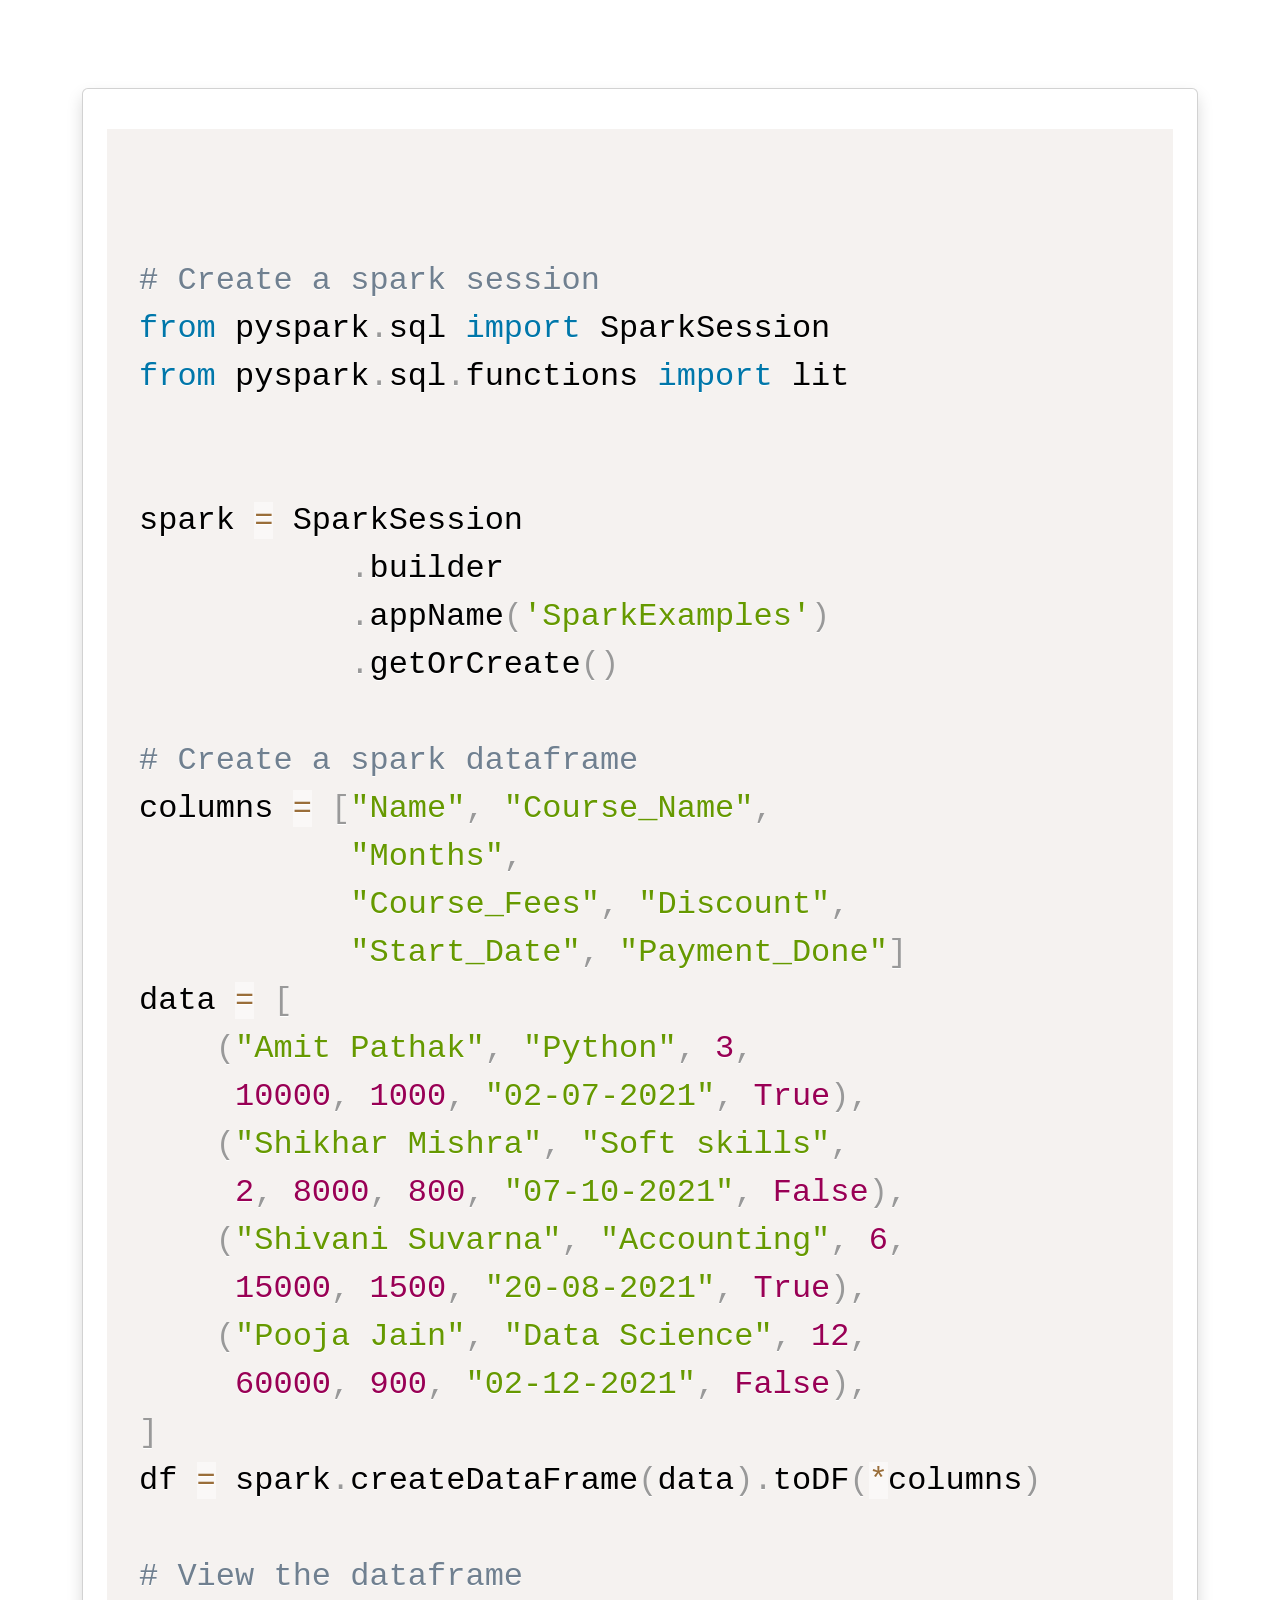
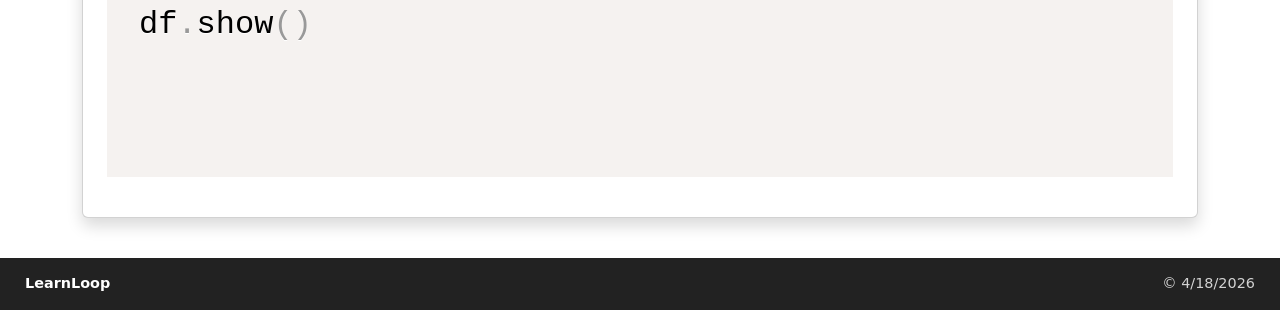
<file: Prism-Sample/index.html>
<!DOCTYPE html>
<html lang="en">

<head>
    <meta charset="UTF-8">
    <meta name="viewport" content="width=device-width, initial-scale=1.0">
    <title>LearnLoop</title>
	
	<!-- LearnLoop Stylesheet -->
    <link href="./app/index.css" rel="stylesheet" />


    <!-- Bootstrap -->
    <link href="./app/bootstrap/bootstrap.min.css" rel="stylesheet">
    <script src="./app/bootstrap/bootstrap.bundle.min.js"></script>

    <!-- jQuery -->
    <script src="./app/jquery/jquery-4.0.0.min.js"></script>


    <!-- jQueryUI -->
    <link rel="stylesheet" href="./app/jquery-ui-1.14.2/jquery-ui.css">
    <script src="./app/jquery-ui-1.14.2/jquery-ui.min.js"></script>


    <!-- Prism -->
    <link href="./app/prism/prism.css" rel="stylesheet" />


</head>

<body>


    <div class=" content container mt-5">
        <div class="card shadow p-4">

			<div id="prismDiv"></div>
			
        </div>
    </div>

    <footer>
        <div class="left">LearnLoop</div>
        <div class="right">© <span>4/18/2026</span></div>
    </footer>

    <!-- Prism -->
    <script src="./app/prism/prism.js"></script>
    <script src="./app/prism/prism-python.min.js"></script>
    <script src="./app/prism/prism-sql.min.js"></script>
    <script src="./app/prism/prism-java.min.js"></script>


    <script src="./app/app.js"></script>

</body>

</html>
</file>
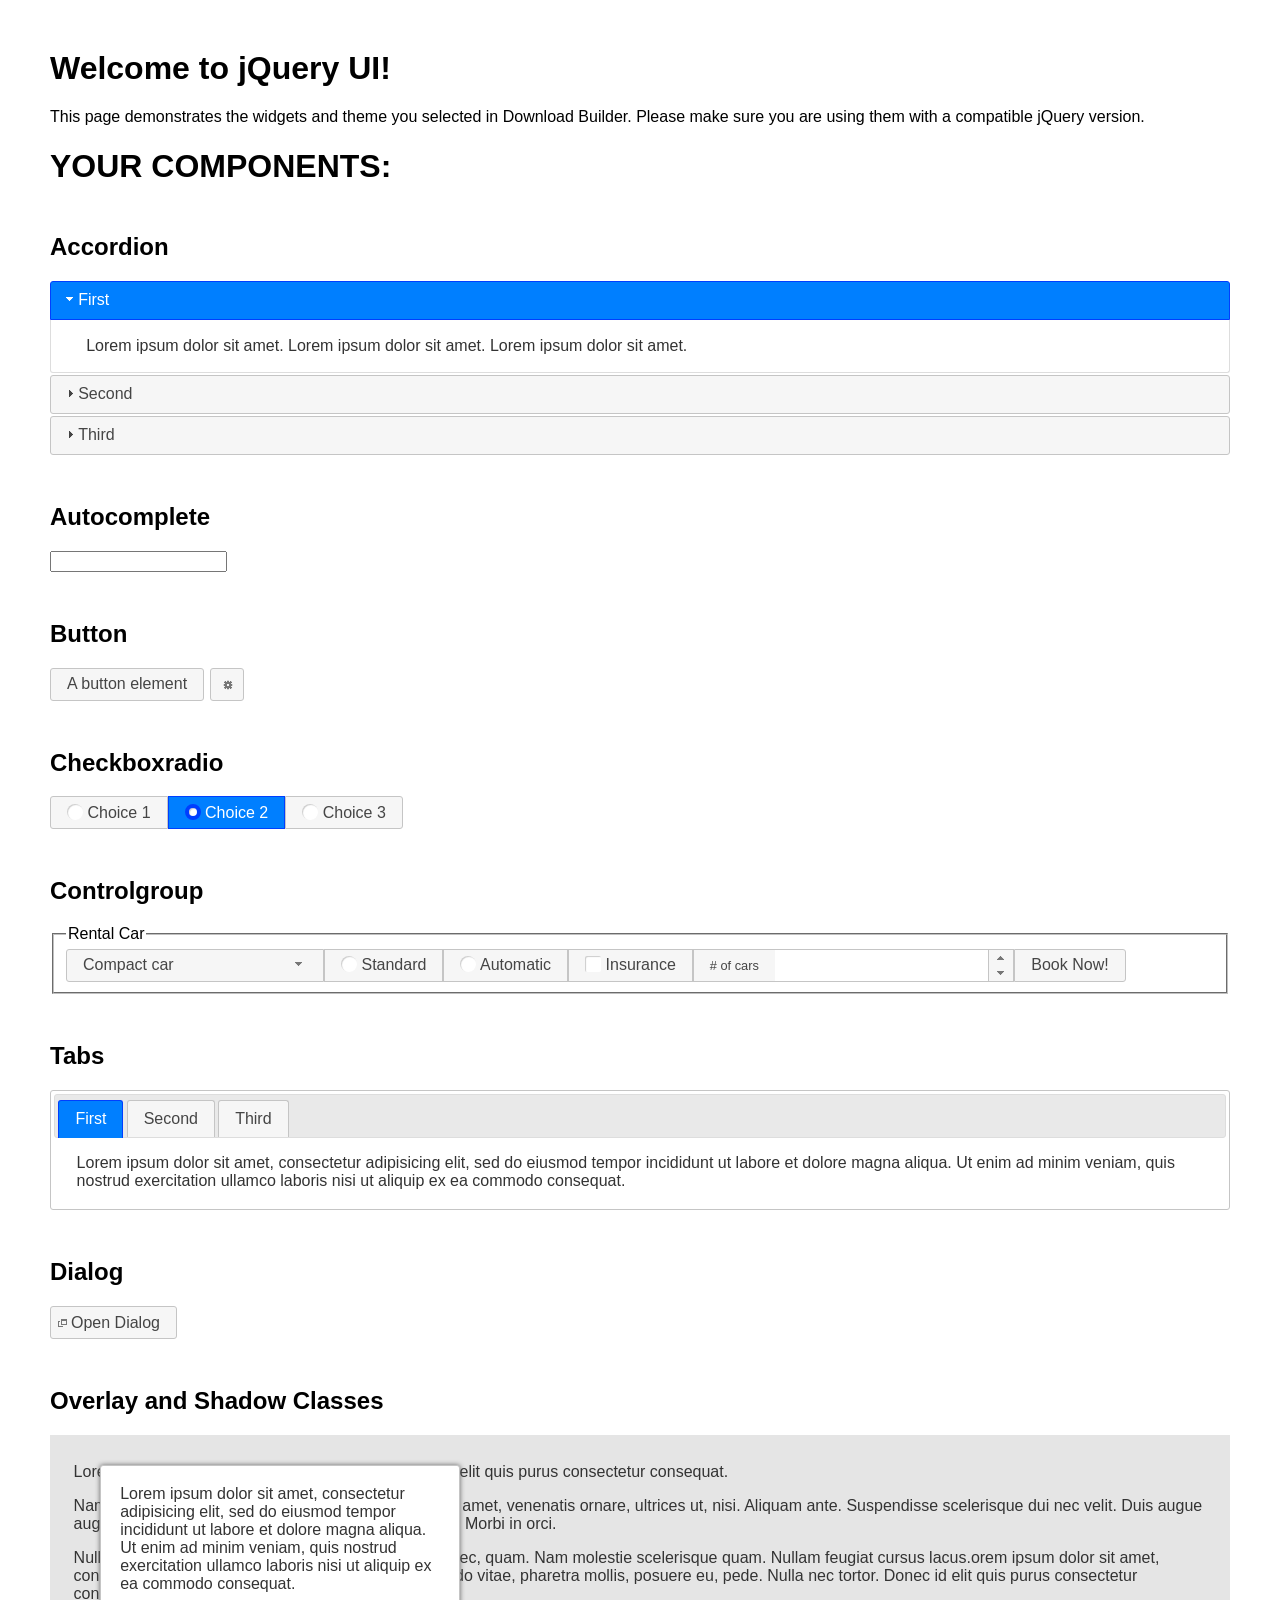
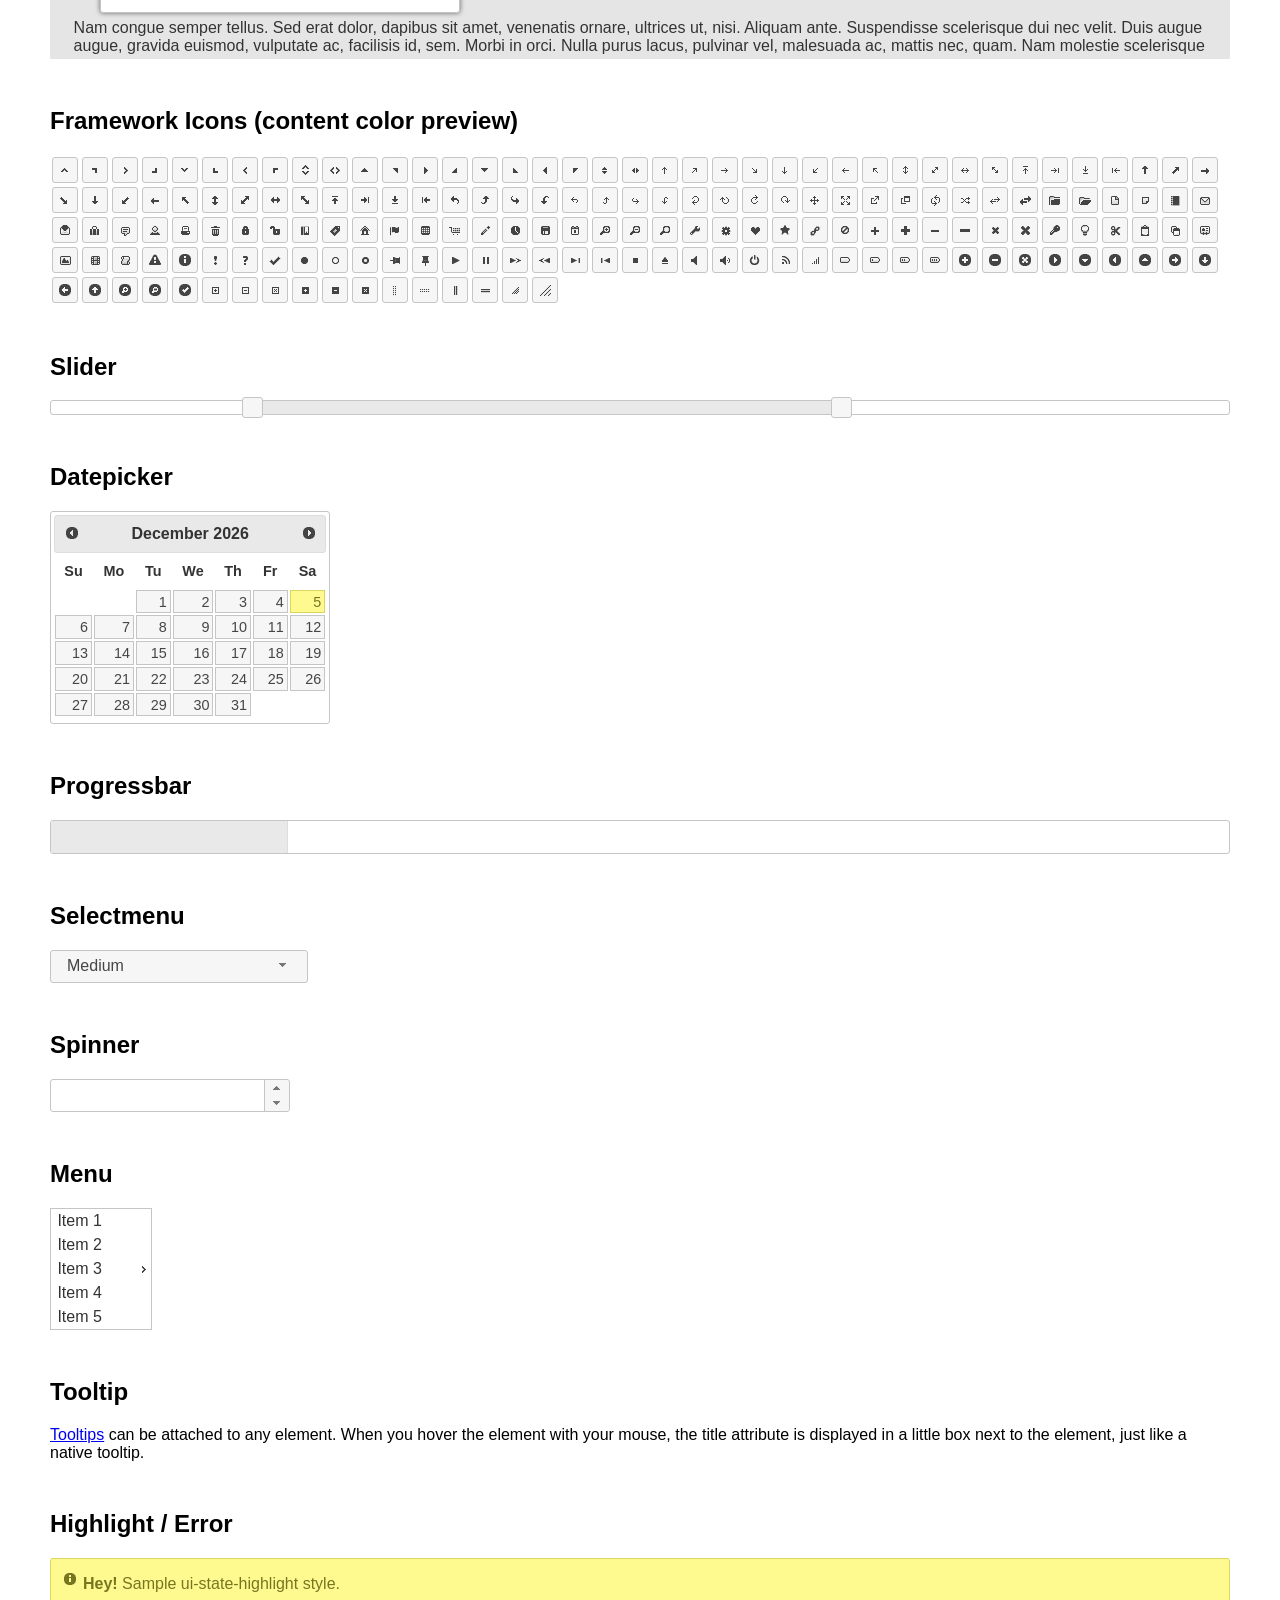
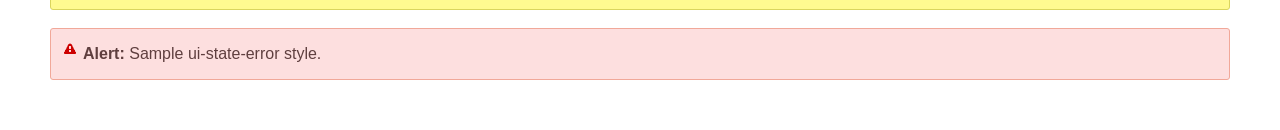
<file: Prism-Sample/app/jquery-ui-1.14.2/index.html>
<!doctype html>
<html lang="us">
<head>
	<meta charset="utf-8">
	<title>jQuery UI Example Page</title>
	<link href="jquery-ui.css" rel="stylesheet">
	<style>
	body{
		font-family: "Trebuchet MS", sans-serif;
		margin: 50px;
	}
	.demoHeaders {
		margin-top: 2em;
	}
	#dialog-link {
		padding: .4em 1em .4em 20px;
		text-decoration: none;
		position: relative;
	}
	#dialog-link span.ui-icon {
		margin: 0 5px 0 0;
		position: absolute;
		left: .2em;
		top: 50%;
		margin-top: -8px;
	}
	#icons {
		margin: 0;
		padding: 0;
	}
	#icons li {
		margin: 2px;
		position: relative;
		padding: 4px 0;
		cursor: pointer;
		float: left;
		list-style: none;
	}
	#icons span.ui-icon {
		float: left;
		margin: 0 4px;
	}
	.fakewindowcontain .ui-widget-overlay {
		position: absolute;
	}
	select {
		width: 200px;
	}
	</style>
</head>
<body>

<h1>Welcome to jQuery UI!</h1>

<div class="ui-widget">
	<p>This page demonstrates the widgets and theme you selected in Download Builder. Please make sure you are using them with a compatible jQuery version.</p>
</div>

<h1>YOUR COMPONENTS:</h1>

<!-- Accordion -->
<h2 class="demoHeaders">Accordion</h2>
<div id="accordion">
	<h3>First</h3>
	<div>Lorem ipsum dolor sit amet. Lorem ipsum dolor sit amet. Lorem ipsum dolor sit amet.</div>
	<h3>Second</h3>
	<div>Phasellus mattis tincidunt nibh.</div>
	<h3>Third</h3>
	<div>Nam dui erat, auctor a, dignissim quis.</div>
</div>

<!-- Autocomplete -->
<h2 class="demoHeaders">Autocomplete</h2>
<div>
	<input id="autocomplete" title="type &quot;a&quot;">
</div>

<!-- Button -->
<h2 class="demoHeaders">Button</h2>
<button id="button">A button element</button>
<button id="button-icon">An icon-only button</button>

<!-- Checkboxradio -->
<h2 class="demoHeaders">Checkboxradio</h2>
<form style="margin-top: 1em;">
	<div id="radioset">
		<input type="radio" id="radio1" name="radio"><label for="radio1">Choice 1</label>
		<input type="radio" id="radio2" name="radio" checked="checked"><label for="radio2">Choice 2</label>
		<input type="radio" id="radio3" name="radio"><label for="radio3">Choice 3</label>
	</div>
</form>

<!-- Controlgroup -->
<h2 class="demoHeaders">Controlgroup</h2>
<fieldset>
	<legend>Rental Car</legend>
	<div id="controlgroup">
		<select id="car-type">
			<option>Compact car</option>
			<option>Midsize car</option>
			<option>Full size car</option>
			<option>SUV</option>
			<option>Luxury</option>
			<option>Truck</option>
			<option>Van</option>
		</select>
		<label for="transmission-standard">Standard</label>
		<input type="radio" name="transmission" id="transmission-standard">
		<label for="transmission-automatic">Automatic</label>
		<input type="radio" name="transmission" id="transmission-automatic">
		<label for="insurance">Insurance</label>
		<input type="checkbox" name="insurance" id="insurance">
		<label for="horizontal-spinner" class="ui-controlgroup-label"># of cars</label>
		<input id="horizontal-spinner" class="ui-spinner-input">
		<button>Book Now!</button>
	</div>
</fieldset>

<!-- Tabs -->
<h2 class="demoHeaders">Tabs</h2>
<div id="tabs">
	<ul>
		<li><a href="#tabs-1">First</a></li>
		<li><a href="#tabs-2">Second</a></li>
		<li><a href="#tabs-3">Third</a></li>
	</ul>
	<div id="tabs-1">Lorem ipsum dolor sit amet, consectetur adipisicing elit, sed do eiusmod tempor incididunt ut labore et dolore magna aliqua. Ut enim ad minim veniam, quis nostrud exercitation ullamco laboris nisi ut aliquip ex ea commodo consequat.</div>
	<div id="tabs-2">Phasellus mattis tincidunt nibh. Cras orci urna, blandit id, pretium vel, aliquet ornare, felis. Maecenas scelerisque sem non nisl. Fusce sed lorem in enim dictum bibendum.</div>
	<div id="tabs-3">Nam dui erat, auctor a, dignissim quis, sollicitudin eu, felis. Pellentesque nisi urna, interdum eget, sagittis et, consequat vestibulum, lacus. Mauris porttitor ullamcorper augue.</div>
</div>

<h2 class="demoHeaders">Dialog</h2>
<p>
	<button id="dialog-link" class="ui-button ui-corner-all ui-widget">
		<span class="ui-icon ui-icon-newwin"></span>Open Dialog
	</button>
</p>

<h2 class="demoHeaders">Overlay and Shadow Classes</h2>
<div style="position: relative; width: 96%; height: 200px; padding:1% 2%; overflow:hidden;" class="fakewindowcontain">
	<p>Lorem ipsum dolor sit amet,  Nulla nec tortor. Donec id elit quis purus consectetur consequat. </p><p>Nam congue semper tellus. Sed erat dolor, dapibus sit amet, venenatis ornare, ultrices ut, nisi. Aliquam ante. Suspendisse scelerisque dui nec velit. Duis augue augue, gravida euismod, vulputate ac, facilisis id, sem. Morbi in orci. </p><p>Nulla purus lacus, pulvinar vel, malesuada ac, mattis nec, quam. Nam molestie scelerisque quam. Nullam feugiat cursus lacus.orem ipsum dolor sit amet, consectetur adipiscing elit. Donec libero risus, commodo vitae, pharetra mollis, posuere eu, pede. Nulla nec tortor. Donec id elit quis purus consectetur consequat. </p><p>Nam congue semper tellus. Sed erat dolor, dapibus sit amet, venenatis ornare, ultrices ut, nisi. Aliquam ante. Suspendisse scelerisque dui nec velit. Duis augue augue, gravida euismod, vulputate ac, facilisis id, sem. Morbi in orci. Nulla purus lacus, pulvinar vel, malesuada ac, mattis nec, quam. Nam molestie scelerisque quam. </p><p>Nullam feugiat cursus lacus.orem ipsum dolor sit amet, consectetur adipiscing elit. Donec libero risus, commodo vitae, pharetra mollis, posuere eu, pede. Nulla nec tortor. Donec id elit quis purus consectetur consequat. Nam congue semper tellus. Sed erat dolor, dapibus sit amet, venenatis ornare, ultrices ut, nisi. Aliquam ante. </p><p>Suspendisse scelerisque dui nec velit. Duis augue augue, gravida euismod, vulputate ac, facilisis id, sem. Morbi in orci. Nulla purus lacus, pulvinar vel, malesuada ac, mattis nec, quam. Nam molestie scelerisque quam. Nullam feugiat cursus lacus.orem ipsum dolor sit amet, consectetur adipiscing elit. Donec libero risus, commodo vitae, pharetra mollis, posuere eu, pede. Nulla nec tortor. Donec id elit quis purus consectetur consequat. Nam congue semper tellus. Sed erat dolor, dapibus sit amet, venenatis ornare, ultrices ut, nisi. </p>

	<!-- ui-dialog -->
	<div class="ui-widget-overlay ui-front"></div>
	<div style="position: absolute; width: 320px; left: 50px; top: 30px; padding: 1.2em" class="ui-widget ui-front ui-widget-content ui-corner-all ui-widget-shadow">
		Lorem ipsum dolor sit amet, consectetur adipisicing elit, sed do eiusmod tempor incididunt ut labore et dolore magna aliqua. Ut enim ad minim veniam, quis nostrud exercitation ullamco laboris nisi ut aliquip ex ea commodo consequat.
	</div>

</div>

<!-- ui-dialog -->
<div id="dialog" title="Dialog Title">
	<p>Lorem ipsum dolor sit amet, consectetur adipisicing elit, sed do eiusmod tempor incididunt ut labore et dolore magna aliqua. Ut enim ad minim veniam, quis nostrud exercitation ullamco laboris nisi ut aliquip ex ea commodo consequat.</p>
</div>


<h2 class="demoHeaders">Framework Icons (content color preview)</h2>
<ul id="icons" class="ui-widget ui-helper-clearfix">
	<li class="ui-state-default ui-corner-all" title=".ui-icon-caret-1-n"><span class="ui-icon ui-icon-caret-1-n"></span></li>
	<li class="ui-state-default ui-corner-all" title=".ui-icon-caret-1-ne"><span class="ui-icon ui-icon-caret-1-ne"></span></li>
	<li class="ui-state-default ui-corner-all" title=".ui-icon-caret-1-e"><span class="ui-icon ui-icon-caret-1-e"></span></li>
	<li class="ui-state-default ui-corner-all" title=".ui-icon-caret-1-se"><span class="ui-icon ui-icon-caret-1-se"></span></li>
	<li class="ui-state-default ui-corner-all" title=".ui-icon-caret-1-s"><span class="ui-icon ui-icon-caret-1-s"></span></li>
	<li class="ui-state-default ui-corner-all" title=".ui-icon-caret-1-sw"><span class="ui-icon ui-icon-caret-1-sw"></span></li>
	<li class="ui-state-default ui-corner-all" title=".ui-icon-caret-1-w"><span class="ui-icon ui-icon-caret-1-w"></span></li>
	<li class="ui-state-default ui-corner-all" title=".ui-icon-caret-1-nw"><span class="ui-icon ui-icon-caret-1-nw"></span></li>
	<li class="ui-state-default ui-corner-all" title=".ui-icon-caret-2-n-s"><span class="ui-icon ui-icon-caret-2-n-s"></span></li>
	<li class="ui-state-default ui-corner-all" title=".ui-icon-caret-2-e-w"><span class="ui-icon ui-icon-caret-2-e-w"></span></li>
	<li class="ui-state-default ui-corner-all" title=".ui-icon-triangle-1-n"><span class="ui-icon ui-icon-triangle-1-n"></span></li>
	<li class="ui-state-default ui-corner-all" title=".ui-icon-triangle-1-ne"><span class="ui-icon ui-icon-triangle-1-ne"></span></li>
	<li class="ui-state-default ui-corner-all" title=".ui-icon-triangle-1-e"><span class="ui-icon ui-icon-triangle-1-e"></span></li>
	<li class="ui-state-default ui-corner-all" title=".ui-icon-triangle-1-se"><span class="ui-icon ui-icon-triangle-1-se"></span></li>
	<li class="ui-state-default ui-corner-all" title=".ui-icon-triangle-1-s"><span class="ui-icon ui-icon-triangle-1-s"></span></li>
	<li class="ui-state-default ui-corner-all" title=".ui-icon-triangle-1-sw"><span class="ui-icon ui-icon-triangle-1-sw"></span></li>
	<li class="ui-state-default ui-corner-all" title=".ui-icon-triangle-1-w"><span class="ui-icon ui-icon-triangle-1-w"></span></li>
	<li class="ui-state-default ui-corner-all" title=".ui-icon-triangle-1-nw"><span class="ui-icon ui-icon-triangle-1-nw"></span></li>
	<li class="ui-state-default ui-corner-all" title=".ui-icon-triangle-2-n-s"><span class="ui-icon ui-icon-triangle-2-n-s"></span></li>
	<li class="ui-state-default ui-corner-all" title=".ui-icon-triangle-2-e-w"><span class="ui-icon ui-icon-triangle-2-e-w"></span></li>
	<li class="ui-state-default ui-corner-all" title=".ui-icon-arrow-1-n"><span class="ui-icon ui-icon-arrow-1-n"></span></li>
	<li class="ui-state-default ui-corner-all" title=".ui-icon-arrow-1-ne"><span class="ui-icon ui-icon-arrow-1-ne"></span></li>
	<li class="ui-state-default ui-corner-all" title=".ui-icon-arrow-1-e"><span class="ui-icon ui-icon-arrow-1-e"></span></li>
	<li class="ui-state-default ui-corner-all" title=".ui-icon-arrow-1-se"><span class="ui-icon ui-icon-arrow-1-se"></span></li>
	<li class="ui-state-default ui-corner-all" title=".ui-icon-arrow-1-s"><span class="ui-icon ui-icon-arrow-1-s"></span></li>
	<li class="ui-state-default ui-corner-all" title=".ui-icon-arrow-1-sw"><span class="ui-icon ui-icon-arrow-1-sw"></span></li>
	<li class="ui-state-default ui-corner-all" title=".ui-icon-arrow-1-w"><span class="ui-icon ui-icon-arrow-1-w"></span></li>
	<li class="ui-state-default ui-corner-all" title=".ui-icon-arrow-1-nw"><span class="ui-icon ui-icon-arrow-1-nw"></span></li>
	<li class="ui-state-default ui-corner-all" title=".ui-icon-arrow-2-n-s"><span class="ui-icon ui-icon-arrow-2-n-s"></span></li>
	<li class="ui-state-default ui-corner-all" title=".ui-icon-arrow-2-ne-sw"><span class="ui-icon ui-icon-arrow-2-ne-sw"></span></li>
	<li class="ui-state-default ui-corner-all" title=".ui-icon-arrow-2-e-w"><span class="ui-icon ui-icon-arrow-2-e-w"></span></li>
	<li class="ui-state-default ui-corner-all" title=".ui-icon-arrow-2-se-nw"><span class="ui-icon ui-icon-arrow-2-se-nw"></span></li>
	<li class="ui-state-default ui-corner-all" title=".ui-icon-arrowstop-1-n"><span class="ui-icon ui-icon-arrowstop-1-n"></span></li>
	<li class="ui-state-default ui-corner-all" title=".ui-icon-arrowstop-1-e"><span class="ui-icon ui-icon-arrowstop-1-e"></span></li>
	<li class="ui-state-default ui-corner-all" title=".ui-icon-arrowstop-1-s"><span class="ui-icon ui-icon-arrowstop-1-s"></span></li>
	<li class="ui-state-default ui-corner-all" title=".ui-icon-arrowstop-1-w"><span class="ui-icon ui-icon-arrowstop-1-w"></span></li>
	<li class="ui-state-default ui-corner-all" title=".ui-icon-arrowthick-1-n"><span class="ui-icon ui-icon-arrowthick-1-n"></span></li>
	<li class="ui-state-default ui-corner-all" title=".ui-icon-arrowthick-1-ne"><span class="ui-icon ui-icon-arrowthick-1-ne"></span></li>
	<li class="ui-state-default ui-corner-all" title=".ui-icon-arrowthick-1-e"><span class="ui-icon ui-icon-arrowthick-1-e"></span></li>
	<li class="ui-state-default ui-corner-all" title=".ui-icon-arrowthick-1-se"><span class="ui-icon ui-icon-arrowthick-1-se"></span></li>
	<li class="ui-state-default ui-corner-all" title=".ui-icon-arrowthick-1-s"><span class="ui-icon ui-icon-arrowthick-1-s"></span></li>
	<li class="ui-state-default ui-corner-all" title=".ui-icon-arrowthick-1-sw"><span class="ui-icon ui-icon-arrowthick-1-sw"></span></li>
	<li class="ui-state-default ui-corner-all" title=".ui-icon-arrowthick-1-w"><span class="ui-icon ui-icon-arrowthick-1-w"></span></li>
	<li class="ui-state-default ui-corner-all" title=".ui-icon-arrowthick-1-nw"><span class="ui-icon ui-icon-arrowthick-1-nw"></span></li>
	<li class="ui-state-default ui-corner-all" title=".ui-icon-arrowthick-2-n-s"><span class="ui-icon ui-icon-arrowthick-2-n-s"></span></li>
	<li class="ui-state-default ui-corner-all" title=".ui-icon-arrowthick-2-ne-sw"><span class="ui-icon ui-icon-arrowthick-2-ne-sw"></span></li>
	<li class="ui-state-default ui-corner-all" title=".ui-icon-arrowthick-2-e-w"><span class="ui-icon ui-icon-arrowthick-2-e-w"></span></li>
	<li class="ui-state-default ui-corner-all" title=".ui-icon-arrowthick-2-se-nw"><span class="ui-icon ui-icon-arrowthick-2-se-nw"></span></li>
	<li class="ui-state-default ui-corner-all" title=".ui-icon-arrowthickstop-1-n"><span class="ui-icon ui-icon-arrowthickstop-1-n"></span></li>
	<li class="ui-state-default ui-corner-all" title=".ui-icon-arrowthickstop-1-e"><span class="ui-icon ui-icon-arrowthickstop-1-e"></span></li>
	<li class="ui-state-default ui-corner-all" title=".ui-icon-arrowthickstop-1-s"><span class="ui-icon ui-icon-arrowthickstop-1-s"></span></li>
	<li class="ui-state-default ui-corner-all" title=".ui-icon-arrowthickstop-1-w"><span class="ui-icon ui-icon-arrowthickstop-1-w"></span></li>
	<li class="ui-state-default ui-corner-all" title=".ui-icon-arrowreturnthick-1-w"><span class="ui-icon ui-icon-arrowreturnthick-1-w"></span></li>
	<li class="ui-state-default ui-corner-all" title=".ui-icon-arrowreturnthick-1-n"><span class="ui-icon ui-icon-arrowreturnthick-1-n"></span></li>
	<li class="ui-state-default ui-corner-all" title=".ui-icon-arrowreturnthick-1-e"><span class="ui-icon ui-icon-arrowreturnthick-1-e"></span></li>
	<li class="ui-state-default ui-corner-all" title=".ui-icon-arrowreturnthick-1-s"><span class="ui-icon ui-icon-arrowreturnthick-1-s"></span></li>
	<li class="ui-state-default ui-corner-all" title=".ui-icon-arrowreturn-1-w"><span class="ui-icon ui-icon-arrowreturn-1-w"></span></li>
	<li class="ui-state-default ui-corner-all" title=".ui-icon-arrowreturn-1-n"><span class="ui-icon ui-icon-arrowreturn-1-n"></span></li>
	<li class="ui-state-default ui-corner-all" title=".ui-icon-arrowreturn-1-e"><span class="ui-icon ui-icon-arrowreturn-1-e"></span></li>
	<li class="ui-state-default ui-corner-all" title=".ui-icon-arrowreturn-1-s"><span class="ui-icon ui-icon-arrowreturn-1-s"></span></li>
	<li class="ui-state-default ui-corner-all" title=".ui-icon-arrowrefresh-1-w"><span class="ui-icon ui-icon-arrowrefresh-1-w"></span></li>
	<li class="ui-state-default ui-corner-all" title=".ui-icon-arrowrefresh-1-n"><span class="ui-icon ui-icon-arrowrefresh-1-n"></span></li>
	<li class="ui-state-default ui-corner-all" title=".ui-icon-arrowrefresh-1-e"><span class="ui-icon ui-icon-arrowrefresh-1-e"></span></li>
	<li class="ui-state-default ui-corner-all" title=".ui-icon-arrowrefresh-1-s"><span class="ui-icon ui-icon-arrowrefresh-1-s"></span></li>
	<li class="ui-state-default ui-corner-all" title=".ui-icon-arrow-4"><span class="ui-icon ui-icon-arrow-4"></span></li>
	<li class="ui-state-default ui-corner-all" title=".ui-icon-arrow-4-diag"><span class="ui-icon ui-icon-arrow-4-diag"></span></li>
	<li class="ui-state-default ui-corner-all" title=".ui-icon-extlink"><span class="ui-icon ui-icon-extlink"></span></li>
	<li class="ui-state-default ui-corner-all" title=".ui-icon-newwin"><span class="ui-icon ui-icon-newwin"></span></li>
	<li class="ui-state-default ui-corner-all" title=".ui-icon-refresh"><span class="ui-icon ui-icon-refresh"></span></li>
	<li class="ui-state-default ui-corner-all" title=".ui-icon-shuffle"><span class="ui-icon ui-icon-shuffle"></span></li>
	<li class="ui-state-default ui-corner-all" title=".ui-icon-transfer-e-w"><span class="ui-icon ui-icon-transfer-e-w"></span></li>
	<li class="ui-state-default ui-corner-all" title=".ui-icon-transferthick-e-w"><span class="ui-icon ui-icon-transferthick-e-w"></span></li>
	<li class="ui-state-default ui-corner-all" title=".ui-icon-folder-collapsed"><span class="ui-icon ui-icon-folder-collapsed"></span></li>
	<li class="ui-state-default ui-corner-all" title=".ui-icon-folder-open"><span class="ui-icon ui-icon-folder-open"></span></li>
	<li class="ui-state-default ui-corner-all" title=".ui-icon-document"><span class="ui-icon ui-icon-document"></span></li>
	<li class="ui-state-default ui-corner-all" title=".ui-icon-document-b"><span class="ui-icon ui-icon-document-b"></span></li>
	<li class="ui-state-default ui-corner-all" title=".ui-icon-note"><span class="ui-icon ui-icon-note"></span></li>
	<li class="ui-state-default ui-corner-all" title=".ui-icon-mail-closed"><span class="ui-icon ui-icon-mail-closed"></span></li>
	<li class="ui-state-default ui-corner-all" title=".ui-icon-mail-open"><span class="ui-icon ui-icon-mail-open"></span></li>
	<li class="ui-state-default ui-corner-all" title=".ui-icon-suitcase"><span class="ui-icon ui-icon-suitcase"></span></li>
	<li class="ui-state-default ui-corner-all" title=".ui-icon-comment"><span class="ui-icon ui-icon-comment"></span></li>
	<li class="ui-state-default ui-corner-all" title=".ui-icon-person"><span class="ui-icon ui-icon-person"></span></li>
	<li class="ui-state-default ui-corner-all" title=".ui-icon-print"><span class="ui-icon ui-icon-print"></span></li>
	<li class="ui-state-default ui-corner-all" title=".ui-icon-trash"><span class="ui-icon ui-icon-trash"></span></li>
	<li class="ui-state-default ui-corner-all" title=".ui-icon-locked"><span class="ui-icon ui-icon-locked"></span></li>
	<li class="ui-state-default ui-corner-all" title=".ui-icon-unlocked"><span class="ui-icon ui-icon-unlocked"></span></li>
	<li class="ui-state-default ui-corner-all" title=".ui-icon-bookmark"><span class="ui-icon ui-icon-bookmark"></span></li>
	<li class="ui-state-default ui-corner-all" title=".ui-icon-tag"><span class="ui-icon ui-icon-tag"></span></li>
	<li class="ui-state-default ui-corner-all" title=".ui-icon-home"><span class="ui-icon ui-icon-home"></span></li>
	<li class="ui-state-default ui-corner-all" title=".ui-icon-flag"><span class="ui-icon ui-icon-flag"></span></li>
	<li class="ui-state-default ui-corner-all" title=".ui-icon-calculator"><span class="ui-icon ui-icon-calculator"></span></li>
	<li class="ui-state-default ui-corner-all" title=".ui-icon-cart"><span class="ui-icon ui-icon-cart"></span></li>
	<li class="ui-state-default ui-corner-all" title=".ui-icon-pencil"><span class="ui-icon ui-icon-pencil"></span></li>
	<li class="ui-state-default ui-corner-all" title=".ui-icon-clock"><span class="ui-icon ui-icon-clock"></span></li>
	<li class="ui-state-default ui-corner-all" title=".ui-icon-disk"><span class="ui-icon ui-icon-disk"></span></li>
	<li class="ui-state-default ui-corner-all" title=".ui-icon-calendar"><span class="ui-icon ui-icon-calendar"></span></li>
	<li class="ui-state-default ui-corner-all" title=".ui-icon-zoomin"><span class="ui-icon ui-icon-zoomin"></span></li>
	<li class="ui-state-default ui-corner-all" title=".ui-icon-zoomout"><span class="ui-icon ui-icon-zoomout"></span></li>
	<li class="ui-state-default ui-corner-all" title=".ui-icon-search"><span class="ui-icon ui-icon-search"></span></li>
	<li class="ui-state-default ui-corner-all" title=".ui-icon-wrench"><span class="ui-icon ui-icon-wrench"></span></li>
	<li class="ui-state-default ui-corner-all" title=".ui-icon-gear"><span class="ui-icon ui-icon-gear"></span></li>
	<li class="ui-state-default ui-corner-all" title=".ui-icon-heart"><span class="ui-icon ui-icon-heart"></span></li>
	<li class="ui-state-default ui-corner-all" title=".ui-icon-star"><span class="ui-icon ui-icon-star"></span></li>
	<li class="ui-state-default ui-corner-all" title=".ui-icon-link"><span class="ui-icon ui-icon-link"></span></li>
	<li class="ui-state-default ui-corner-all" title=".ui-icon-cancel"><span class="ui-icon ui-icon-cancel"></span></li>
	<li class="ui-state-default ui-corner-all" title=".ui-icon-plus"><span class="ui-icon ui-icon-plus"></span></li>
	<li class="ui-state-default ui-corner-all" title=".ui-icon-plusthick"><span class="ui-icon ui-icon-plusthick"></span></li>
	<li class="ui-state-default ui-corner-all" title=".ui-icon-minus"><span class="ui-icon ui-icon-minus"></span></li>
	<li class="ui-state-default ui-corner-all" title=".ui-icon-minusthick"><span class="ui-icon ui-icon-minusthick"></span></li>
	<li class="ui-state-default ui-corner-all" title=".ui-icon-close"><span class="ui-icon ui-icon-close"></span></li>
	<li class="ui-state-default ui-corner-all" title=".ui-icon-closethick"><span class="ui-icon ui-icon-closethick"></span></li>
	<li class="ui-state-default ui-corner-all" title=".ui-icon-key"><span class="ui-icon ui-icon-key"></span></li>
	<li class="ui-state-default ui-corner-all" title=".ui-icon-lightbulb"><span class="ui-icon ui-icon-lightbulb"></span></li>
	<li class="ui-state-default ui-corner-all" title=".ui-icon-scissors"><span class="ui-icon ui-icon-scissors"></span></li>
	<li class="ui-state-default ui-corner-all" title=".ui-icon-clipboard"><span class="ui-icon ui-icon-clipboard"></span></li>
	<li class="ui-state-default ui-corner-all" title=".ui-icon-copy"><span class="ui-icon ui-icon-copy"></span></li>
	<li class="ui-state-default ui-corner-all" title=".ui-icon-contact"><span class="ui-icon ui-icon-contact"></span></li>
	<li class="ui-state-default ui-corner-all" title=".ui-icon-image"><span class="ui-icon ui-icon-image"></span></li>
	<li class="ui-state-default ui-corner-all" title=".ui-icon-video"><span class="ui-icon ui-icon-video"></span></li>
	<li class="ui-state-default ui-corner-all" title=".ui-icon-script"><span class="ui-icon ui-icon-script"></span></li>
	<li class="ui-state-default ui-corner-all" title=".ui-icon-alert"><span class="ui-icon ui-icon-alert"></span></li>
	<li class="ui-state-default ui-corner-all" title=".ui-icon-info"><span class="ui-icon ui-icon-info"></span></li>
	<li class="ui-state-default ui-corner-all" title=".ui-icon-notice"><span class="ui-icon ui-icon-notice"></span></li>
	<li class="ui-state-default ui-corner-all" title=".ui-icon-help"><span class="ui-icon ui-icon-help"></span></li>
	<li class="ui-state-default ui-corner-all" title=".ui-icon-check"><span class="ui-icon ui-icon-check"></span></li>
	<li class="ui-state-default ui-corner-all" title=".ui-icon-bullet"><span class="ui-icon ui-icon-bullet"></span></li>
	<li class="ui-state-default ui-corner-all" title=".ui-icon-radio-off"><span class="ui-icon ui-icon-radio-off"></span></li>
	<li class="ui-state-default ui-corner-all" title=".ui-icon-radio-on"><span class="ui-icon ui-icon-radio-on"></span></li>
	<li class="ui-state-default ui-corner-all" title=".ui-icon-pin-w"><span class="ui-icon ui-icon-pin-w"></span></li>
	<li class="ui-state-default ui-corner-all" title=".ui-icon-pin-s"><span class="ui-icon ui-icon-pin-s"></span></li>
	<li class="ui-state-default ui-corner-all" title=".ui-icon-play"><span class="ui-icon ui-icon-play"></span></li>
	<li class="ui-state-default ui-corner-all" title=".ui-icon-pause"><span class="ui-icon ui-icon-pause"></span></li>
	<li class="ui-state-default ui-corner-all" title=".ui-icon-seek-next"><span class="ui-icon ui-icon-seek-next"></span></li>
	<li class="ui-state-default ui-corner-all" title=".ui-icon-seek-prev"><span class="ui-icon ui-icon-seek-prev"></span></li>
	<li class="ui-state-default ui-corner-all" title=".ui-icon-seek-end"><span class="ui-icon ui-icon-seek-end"></span></li>
	<li class="ui-state-default ui-corner-all" title=".ui-icon-seek-first"><span class="ui-icon ui-icon-seek-first"></span></li>
	<li class="ui-state-default ui-corner-all" title=".ui-icon-stop"><span class="ui-icon ui-icon-stop"></span></li>
	<li class="ui-state-default ui-corner-all" title=".ui-icon-eject"><span class="ui-icon ui-icon-eject"></span></li>
	<li class="ui-state-default ui-corner-all" title=".ui-icon-volume-off"><span class="ui-icon ui-icon-volume-off"></span></li>
	<li class="ui-state-default ui-corner-all" title=".ui-icon-volume-on"><span class="ui-icon ui-icon-volume-on"></span></li>
	<li class="ui-state-default ui-corner-all" title=".ui-icon-power"><span class="ui-icon ui-icon-power"></span></li>
	<li class="ui-state-default ui-corner-all" title=".ui-icon-signal-diag"><span class="ui-icon ui-icon-signal-diag"></span></li>
	<li class="ui-state-default ui-corner-all" title=".ui-icon-signal"><span class="ui-icon ui-icon-signal"></span></li>
	<li class="ui-state-default ui-corner-all" title=".ui-icon-battery-0"><span class="ui-icon ui-icon-battery-0"></span></li>
	<li class="ui-state-default ui-corner-all" title=".ui-icon-battery-1"><span class="ui-icon ui-icon-battery-1"></span></li>
	<li class="ui-state-default ui-corner-all" title=".ui-icon-battery-2"><span class="ui-icon ui-icon-battery-2"></span></li>
	<li class="ui-state-default ui-corner-all" title=".ui-icon-battery-3"><span class="ui-icon ui-icon-battery-3"></span></li>
	<li class="ui-state-default ui-corner-all" title=".ui-icon-circle-plus"><span class="ui-icon ui-icon-circle-plus"></span></li>
	<li class="ui-state-default ui-corner-all" title=".ui-icon-circle-minus"><span class="ui-icon ui-icon-circle-minus"></span></li>
	<li class="ui-state-default ui-corner-all" title=".ui-icon-circle-close"><span class="ui-icon ui-icon-circle-close"></span></li>
	<li class="ui-state-default ui-corner-all" title=".ui-icon-circle-triangle-e"><span class="ui-icon ui-icon-circle-triangle-e"></span></li>
	<li class="ui-state-default ui-corner-all" title=".ui-icon-circle-triangle-s"><span class="ui-icon ui-icon-circle-triangle-s"></span></li>
	<li class="ui-state-default ui-corner-all" title=".ui-icon-circle-triangle-w"><span class="ui-icon ui-icon-circle-triangle-w"></span></li>
	<li class="ui-state-default ui-corner-all" title=".ui-icon-circle-triangle-n"><span class="ui-icon ui-icon-circle-triangle-n"></span></li>
	<li class="ui-state-default ui-corner-all" title=".ui-icon-circle-arrow-e"><span class="ui-icon ui-icon-circle-arrow-e"></span></li>
	<li class="ui-state-default ui-corner-all" title=".ui-icon-circle-arrow-s"><span class="ui-icon ui-icon-circle-arrow-s"></span></li>
	<li class="ui-state-default ui-corner-all" title=".ui-icon-circle-arrow-w"><span class="ui-icon ui-icon-circle-arrow-w"></span></li>
	<li class="ui-state-default ui-corner-all" title=".ui-icon-circle-arrow-n"><span class="ui-icon ui-icon-circle-arrow-n"></span></li>
	<li class="ui-state-default ui-corner-all" title=".ui-icon-circle-zoomin"><span class="ui-icon ui-icon-circle-zoomin"></span></li>
	<li class="ui-state-default ui-corner-all" title=".ui-icon-circle-zoomout"><span class="ui-icon ui-icon-circle-zoomout"></span></li>
	<li class="ui-state-default ui-corner-all" title=".ui-icon-circle-check"><span class="ui-icon ui-icon-circle-check"></span></li>
	<li class="ui-state-default ui-corner-all" title=".ui-icon-circlesmall-plus"><span class="ui-icon ui-icon-circlesmall-plus"></span></li>
	<li class="ui-state-default ui-corner-all" title=".ui-icon-circlesmall-minus"><span class="ui-icon ui-icon-circlesmall-minus"></span></li>
	<li class="ui-state-default ui-corner-all" title=".ui-icon-circlesmall-close"><span class="ui-icon ui-icon-circlesmall-close"></span></li>
	<li class="ui-state-default ui-corner-all" title=".ui-icon-squaresmall-plus"><span class="ui-icon ui-icon-squaresmall-plus"></span></li>
	<li class="ui-state-default ui-corner-all" title=".ui-icon-squaresmall-minus"><span class="ui-icon ui-icon-squaresmall-minus"></span></li>
	<li class="ui-state-default ui-corner-all" title=".ui-icon-squaresmall-close"><span class="ui-icon ui-icon-squaresmall-close"></span></li>
	<li class="ui-state-default ui-corner-all" title=".ui-icon-grip-dotted-vertical"><span class="ui-icon ui-icon-grip-dotted-vertical"></span></li>
	<li class="ui-state-default ui-corner-all" title=".ui-icon-grip-dotted-horizontal"><span class="ui-icon ui-icon-grip-dotted-horizontal"></span></li>
	<li class="ui-state-default ui-corner-all" title=".ui-icon-grip-solid-vertical"><span class="ui-icon ui-icon-grip-solid-vertical"></span></li>
	<li class="ui-state-default ui-corner-all" title=".ui-icon-grip-solid-horizontal"><span class="ui-icon ui-icon-grip-solid-horizontal"></span></li>
	<li class="ui-state-default ui-corner-all" title=".ui-icon-gripsmall-diagonal-se"><span class="ui-icon ui-icon-gripsmall-diagonal-se"></span></li>
	<li class="ui-state-default ui-corner-all" title=".ui-icon-grip-diagonal-se"><span class="ui-icon ui-icon-grip-diagonal-se"></span></li>
</ul>

<!-- Slider -->
<h2 class="demoHeaders">Slider</h2>
<div id="slider"></div>

<!-- Datepicker -->
<h2 class="demoHeaders">Datepicker</h2>
<div id="datepicker"></div>

<!-- Progressbar -->
<h2 class="demoHeaders">Progressbar</h2>
<div id="progressbar"></div>

<!-- Progressbar -->
<h2 class="demoHeaders">Selectmenu</h2>
<select id="selectmenu">
	<option>Slower</option>
	<option>Slow</option>
	<option selected="selected">Medium</option>
	<option>Fast</option>
	<option>Faster</option>
</select>

<!-- Spinner -->
<h2 class="demoHeaders">Spinner</h2>
<input id="spinner">

<!-- Menu -->
<h2 class="demoHeaders">Menu</h2>
<ul style="width:100px;" id="menu">
	<li><div>Item 1</div></li>
	<li><div>Item 2</div></li>
	<li><div>Item 3</div>
		<ul>
			<li><div>Item 3-1</div></li>
			<li><div>Item 3-2</div></li>
			<li><div>Item 3-3</div></li>
			<li><div>Item 3-4</div></li>
			<li><div>Item 3-5</div></li>
		</ul>
	</li>
	<li><div>Item 4</div></li>
	<li><div>Item 5</div></li>
</ul>

<!-- Tooltip -->
<h2 class="demoHeaders">Tooltip</h2>
<p id="tooltip">
	<a href="#" title="That&apos;s what this widget is">Tooltips</a> can be attached to any element. When you hover
the element with your mouse, the title attribute is displayed in a little box next to the element, just like a native tooltip.
</p>

<!-- Highlight / Error -->
<h2 class="demoHeaders">Highlight / Error</h2>
<div class="ui-widget">
	<div class="ui-state-highlight ui-corner-all" style="margin-top: 20px; padding: 0 .7em;">
		<p><span class="ui-icon ui-icon-info" style="float: left; margin-right: .3em;"></span>
		<strong>Hey!</strong> Sample ui-state-highlight style.</p>
	</div>
</div>
<br>
<div class="ui-widget">
	<div class="ui-state-error ui-corner-all" style="padding: 0 .7em;">
		<p><span class="ui-icon ui-icon-alert" style="float: left; margin-right: .3em;"></span>
		<strong>Alert:</strong> Sample ui-state-error style.</p>
	</div>
</div>

<script src="external/jquery/jquery.js"></script>
<script src="jquery-ui.js"></script>
<script>
$( "#accordion" ).accordion();

var availableTags = [
	"ActionScript",
	"AppleScript",
	"Asp",
	"BASIC",
	"C",
	"C++",
	"Clojure",
	"COBOL",
	"ColdFusion",
	"Erlang",
	"Fortran",
	"Groovy",
	"Haskell",
	"Java",
	"JavaScript",
	"Lisp",
	"Perl",
	"PHP",
	"Python",
	"Ruby",
	"Scala",
	"Scheme"
];
$( "#autocomplete" ).autocomplete({
	source: availableTags
});

$( "#button" ).button();
$( "#button-icon" ).button({
	icon: "ui-icon-gear",
	showLabel: false
});

$( "#radioset" ).controlgroup();

$( "#controlgroup" ).controlgroup();

$( "#tabs" ).tabs();

$( "#dialog" ).dialog({
	autoOpen: false,
	width: 400,
	buttons: [
		{
			text: "Ok",
			click: function() {
				$( this ).dialog( "close" );
			}
		},
		{
			text: "Cancel",
			click: function() {
				$( this ).dialog( "close" );
			}
		}
	]
});

// Link to open the dialog
$( "#dialog-link" ).click(function( event ) {
	$( "#dialog" ).dialog( "open" );
	event.preventDefault();
});

$( "#datepicker" ).datepicker({
	inline: true
});

$( "#slider" ).slider({
	range: true,
	values: [ 17, 67 ]
});

$( "#progressbar" ).progressbar({
	value: 20
});

$( "#spinner" ).spinner();

$( "#menu" ).menu();

$( "#tooltip" ).tooltip();

$( "#selectmenu" ).selectmenu();

// Hover states on the static widgets
$( "#dialog-link, #icons li" ).hover(
	function() {
		$( this ).addClass( "ui-state-hover" );
	},
	function() {
		$( this ).removeClass( "ui-state-hover" );
	}
);
</script>
</body>
</html>
</file>
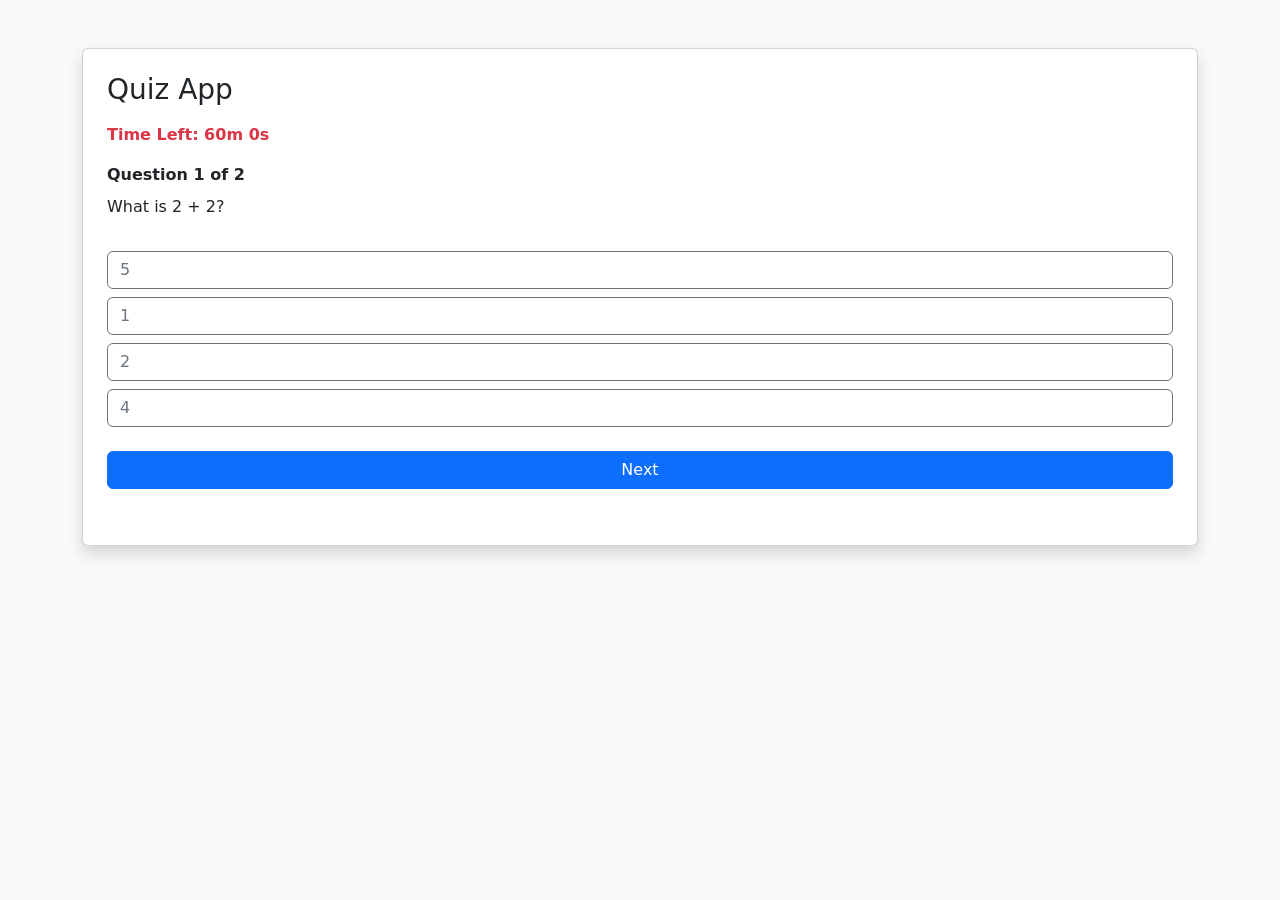
<file: Shuffle-Time-Sample/quiz.html>
<!DOCTYPE html>
<html>
<head>
  <title>Quiz App</title>
  <link href="./app/bootstrap/bootstrap.min.css" rel="stylesheet">
  <script src="./app/bootstrap/bootstrap.bundle.min.js"></script>
  <script src="./app/jquery/jquery-4.0.0.min.js"></script>
</head>

<body class="bg-light">

<div class="container mt-5">
  <div class="card shadow p-4">

    <h3 class="mb-3">Quiz App</h3>

    <div id="timer" class="fw-bold text-danger mb-3"></div>

    <div id="questionCounter" class="fw-bold mb-2"></div>

    <p id="question"></p>

    <div id="options" class="mt-3"></div>

    <button id="nextBtn" class="btn btn-primary mt-3">Next</button>

    <p id="feedback" class="mt-3 fw-bold"></p>

  </div>
</div>

<script src="./app/quiz.js"></script>
</body>
</html>
</file>
<file: Prism-Sample/app/index.css>
body {
    margin: 0;
    font-family: Arial, sans-serif;
    background: #f5f5f5;
    display: flex;
    flex-direction: column;
    min-height: 100vh;
}

.content {
    flex: 1;
    padding: 40px;
    text-align: center;
    font-size: 2rem;
}



footer {
    background: #222;
    color: white;
    padding: 15px 25px;
    display: flex;
    justify-content: space-between;
    align-items: center;
    font-size: 0.9rem;
}

.left {
    font-weight: bold;
}

.right {
    opacity: 0.8;
}
</file>
<file: Prism-Sample/app/prism/prism.css>
/**
 * prism.js default theme for JavaScript, CSS and HTML
 * Based on dabblet (http://dabblet.com)
 * @author Lea Verou
 */

code[class*="language-"],
pre[class*="language-"] {
	color: black;
	background: none;
	text-shadow: 0 1px white;
	font-family: Consolas, Monaco, 'Andale Mono', 'Ubuntu Mono', monospace;
	font-size: 1em;
	text-align: left;
	white-space: pre;
	word-spacing: normal;
	word-break: normal;
	word-wrap: normal;
	line-height: 1.5;

	-moz-tab-size: 4;
	-o-tab-size: 4;
	tab-size: 4;

	-webkit-hyphens: none;
	-moz-hyphens: none;
	-ms-hyphens: none;
	hyphens: none;
}

pre[class*="language-"]::-moz-selection, pre[class*="language-"] ::-moz-selection,
code[class*="language-"]::-moz-selection, code[class*="language-"] ::-moz-selection {
	text-shadow: none;
	background: #b3d4fc;
}

pre[class*="language-"]::selection, pre[class*="language-"] ::selection,
code[class*="language-"]::selection, code[class*="language-"] ::selection {
	text-shadow: none;
	background: #b3d4fc;
}

@media print {
	code[class*="language-"],
	pre[class*="language-"] {
		text-shadow: none;
	}
}

/* Code blocks */
pre[class*="language-"] {
	padding: 1em;
	margin: .5em 0;
	overflow: auto;
}

:not(pre) > code[class*="language-"],
pre[class*="language-"] {
	background: #f5f2f0;
}

/* Inline code */
:not(pre) > code[class*="language-"] {
	padding: .1em;
	border-radius: .3em;
	white-space: normal;
}

.token.comment,
.token.prolog,
.token.doctype,
.token.cdata {
	color: slategray;
}

.token.punctuation {
	color: #999;
}

.token.namespace {
	opacity: .7;
}

.token.property,
.token.tag,
.token.boolean,
.token.number,
.token.constant,
.token.symbol,
.token.deleted {
	color: #905;
}

.token.selector,
.token.attr-name,
.token.string,
.token.char,
.token.builtin,
.token.inserted {
	color: #690;
}

.token.operator,
.token.entity,
.token.url,
.language-css .token.string,
.style .token.string {
	color: #9a6e3a;
	/* This background color was intended by the author of this theme. */
	background: hsla(0, 0%, 100%, .5);
}

.token.atrule,
.token.attr-value,
.token.keyword {
	color: #07a;
}

.token.function,
.token.class-name {
	color: #DD4A68;
}

.token.regex,
.token.important,
.token.variable {
	color: #e90;
}

.token.important,
.token.bold {
	font-weight: bold;
}
.token.italic {
	font-style: italic;
}

.token.entity {
	cursor: help;
}
</file>
